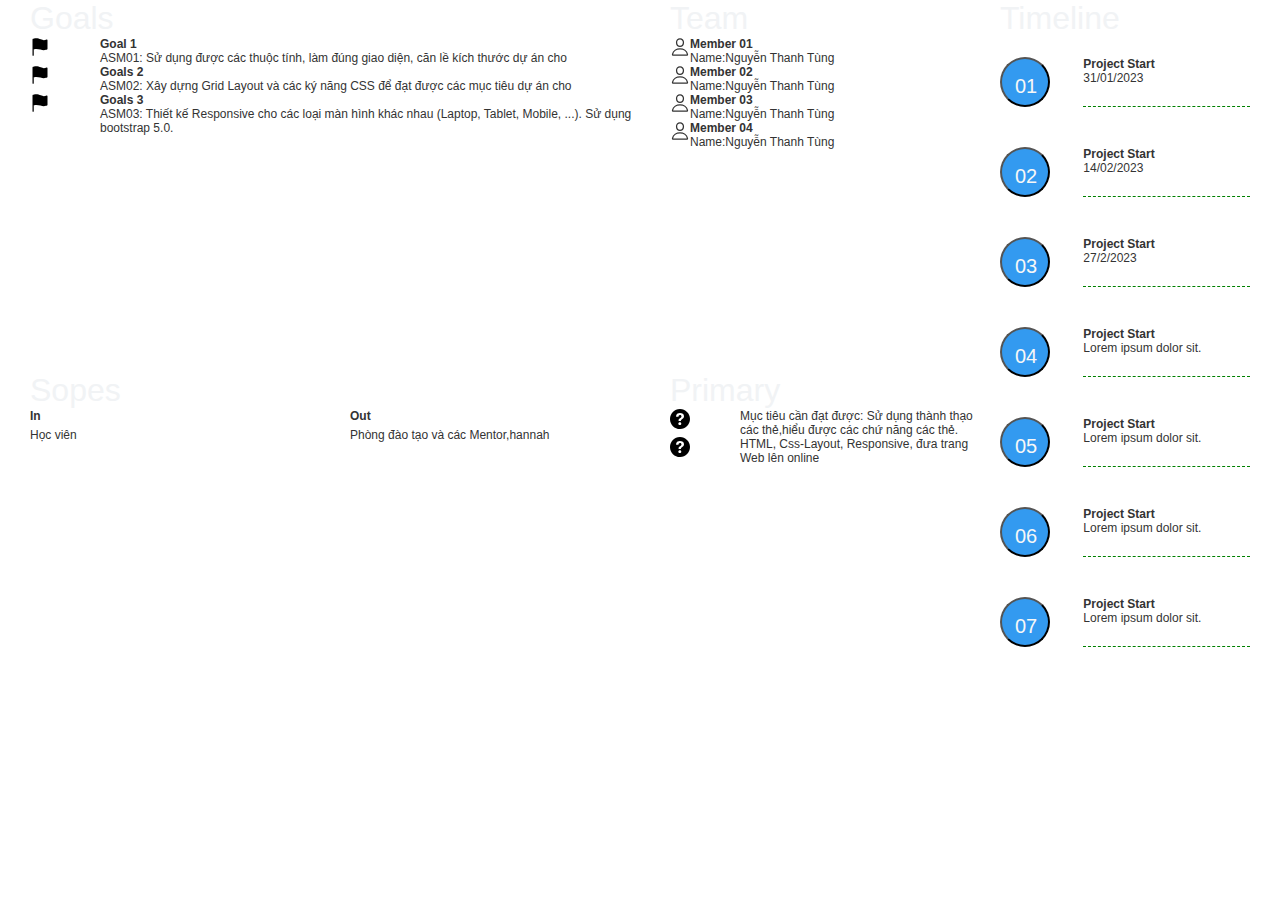
<file: digital-cv.html>
<!DOCTYPE html>
<html lang="en">
  <head>
    <meta charset="UTF-8" />
    <meta http-equiv="X-UA-Compatible" content="IE=edge" />
    <meta name="viewport" content="width=device-width, initial-scale=1.0" />
    <link
      href="https://cdn.jsdelivr.net/npm/bootstrap@5.1.3/dist/css/bootstrap.min.css"
      rel="stylesheet"
      integrity="sha384-1BmE4kWBq78iYhFldvKuhfTAU6auU8tT94WrHftjDbrCEXSU1oBoqyl2QvZ6jIW3"
      crossorigin="anonymous"
    />
    <link rel="stylesheet" href="../laptop.css" />
    <link rel="stylesheet" href="../tablet.css" />
    <link rel="stylesheet" href="../mobile.css" />
    <title>Digital-CV</title>
  </head>
  <body>
    <section class="pt-5 pb-5">
      <div class="container grid funix btn-primary pt-5 pb-5">
        <div class="grid low-1">
          <!-- CỘT 1 -->
          <div class="btn-light ps-5 pe-5 pt-3">
            <h1 class="text-primary border-bottom pb-3">Goals</h1>

            <div class="ps-5 border-bottom pt-3 goals">
              <div class="text-center">
                <svg
                  xmlns="http://www.w3.org/2000/svg"
                  class="ionicon"
                  viewBox="0 0 512 512"
                  style="width: 2rem; height: 2rem"
                >
                  <title>Flag</title>
                  <path
                    d="M80 480a16 16 0 01-16-16V68.13a24 24 0 0111.9-20.72C88 40.38 112.38 32 160 32c37.21 0 78.83 14.71 115.55 27.68C305.12 70.13 333.05 80 352 80a183.84 183.84 0 0071-14.5 18 18 0 0125 16.58v219.36a20 20 0 01-12 18.31c-8.71 3.81-40.51 16.25-84 16.25-24.14 0-54.38-7.14-86.39-14.71C229.63 312.79 192.43 304 160 304c-36.87 0-55.74 5.58-64 9.11V464a16 16 0 01-16 16z"
                  />
                </svg>
              </div>
              <div>
                <p><strong>Goal 1</strong></p>
                <p>
                  ASM01: Sử dụng được các thuộc tính, làm đúng giao diện, căn lề
                  kích thước dự án cho
                </p>
              </div>
            </div>

            <div class="ps-5 border-bottom pt-3 goals">
              <div class="text-center">
                <svg
                  xmlns="http://www.w3.org/2000/svg"
                  class="ionicon"
                  viewBox="0 0 512 512"
                  style="width: 2rem; height: 2rem"
                >
                  <title>Flag</title>
                  <path
                    d="M80 480a16 16 0 01-16-16V68.13a24 24 0 0111.9-20.72C88 40.38 112.38 32 160 32c37.21 0 78.83 14.71 115.55 27.68C305.12 70.13 333.05 80 352 80a183.84 183.84 0 0071-14.5 18 18 0 0125 16.58v219.36a20 20 0 01-12 18.31c-8.71 3.81-40.51 16.25-84 16.25-24.14 0-54.38-7.14-86.39-14.71C229.63 312.79 192.43 304 160 304c-36.87 0-55.74 5.58-64 9.11V464a16 16 0 01-16 16z"
                  />
                </svg>
              </div>
              <div>
                <p><strong>Goals 2</strong></p>
                <p>
                  ASM02: Xây dựng Grid Layout và các ký năng CSS để đạt được các
                  mục tiêu dự án cho
                </p>
              </div>
            </div>

            <div class="ps-5 border-bottom pt-3 goals">
              <div class="text-center">
                <svg
                  xmlns="http://www.w3.org/2000/svg"
                  class="ionicon"
                  viewBox="0 0 512 512"
                  style="width: 2rem; height: 2rem"
                >
                  <title>Flag</title>
                  <path
                    d="M80 480a16 16 0 01-16-16V68.13a24 24 0 0111.9-20.72C88 40.38 112.38 32 160 32c37.21 0 78.83 14.71 115.55 27.68C305.12 70.13 333.05 80 352 80a183.84 183.84 0 0071-14.5 18 18 0 0125 16.58v219.36a20 20 0 01-12 18.31c-8.71 3.81-40.51 16.25-84 16.25-24.14 0-54.38-7.14-86.39-14.71C229.63 312.79 192.43 304 160 304c-36.87 0-55.74 5.58-64 9.11V464a16 16 0 01-16 16z"
                  />
                </svg>
              </div>
              <div>
                <p><strong>Goals 3</strong></p>
                <p>
                  ASM03: Thiết kế Responsive cho các loại màn hình khác nhau
                  (Laptop, Tablet, Mobile, ...). Sử dụng bootstrap 5.0.
                </p>
              </div>
            </div>
          </div>

          <!-- CỘT 2 -->
          <div class="btn-light ps-5 pe-5 pt-3">
            <h1 class="text-primary border-bottom pb-3">Team</h1>
            <div class="ps-3 pt-3 goals1">
              <div class="text-center">
                <svg
                  xmlns="http://www.w3.org/2000/svg"
                  class="ionicon"
                  viewBox="0 0 512 512"
                  style="width: 2rem; height: 2rem"
                >
                  <title>Person</title>
                  <path
                    d="M344 144c-3.92 52.87-44 96-88 96s-84.15-43.12-88-96c-4-55 35-96 88-96s92 42 88 96z"
                    fill="none"
                    stroke="currentColor"
                    stroke-linecap="round"
                    stroke-linejoin="round"
                    stroke-width="32"
                  />
                  <path
                    d="M256 304c-87 0-175.3 48-191.64 138.6C62.39 453.52 68.57 464 80 464h352c11.44 0 17.62-10.48 15.65-21.4C431.3 352 343 304 256 304z"
                    fill="none"
                    stroke="currentColor"
                    stroke-miterlimit="10"
                    stroke-width="32"
                  />
                </svg>
              </div>
              <div class="ps-4">
                <p><strong>Member 01</strong></p>
                <p>Name:Nguyễn Thanh Tùng</p>
              </div>
            </div>

            <div class="ps-3 goals1">
              <div class="text-center">
                <svg
                  xmlns="http://www.w3.org/2000/svg"
                  class="ionicon"
                  viewBox="0 0 512 512"
                  style="width: 2rem; height: 2rem"
                >
                  <title>Person</title>
                  <path
                    d="M344 144c-3.92 52.87-44 96-88 96s-84.15-43.12-88-96c-4-55 35-96 88-96s92 42 88 96z"
                    fill="none"
                    stroke="currentColor"
                    stroke-linecap="round"
                    stroke-linejoin="round"
                    stroke-width="32"
                  />
                  <path
                    d="M256 304c-87 0-175.3 48-191.64 138.6C62.39 453.52 68.57 464 80 464h352c11.44 0 17.62-10.48 15.65-21.4C431.3 352 343 304 256 304z"
                    fill="none"
                    stroke="currentColor"
                    stroke-miterlimit="10"
                    stroke-width="32"
                  />
                </svg>
              </div>
              <div class="ps-4">
                <p><strong>Member 02</strong></p>
                <p>Name:Nguyễn Thanh Tùng</p>
              </div>
            </div>

            <div class="ps-3 goals1">
              <div class="text-center">
                <svg
                  xmlns="http://www.w3.org/2000/svg"
                  class="ionicon"
                  viewBox="0 0 512 512"
                  style="width: 2rem; height: 2rem"
                >
                  <title>Person</title>
                  <path
                    d="M344 144c-3.92 52.87-44 96-88 96s-84.15-43.12-88-96c-4-55 35-96 88-96s92 42 88 96z"
                    fill="none"
                    stroke="currentColor"
                    stroke-linecap="round"
                    stroke-linejoin="round"
                    stroke-width="32"
                  />
                  <path
                    d="M256 304c-87 0-175.3 48-191.64 138.6C62.39 453.52 68.57 464 80 464h352c11.44 0 17.62-10.48 15.65-21.4C431.3 352 343 304 256 304z"
                    fill="none"
                    stroke="currentColor"
                    stroke-miterlimit="10"
                    stroke-width="32"
                  />
                </svg>
              </div>
              <div class="ps-4">
                <p><strong>Member 03</strong></p>
                <p>Name:Nguyễn Thanh Tùng</p>
              </div>
            </div>

            <div class="ps-3 goals1">
              <div class="text-center">
                <svg
                  xmlns="http://www.w3.org/2000/svg"
                  class="ionicon"
                  viewBox="0 0 512 512"
                  style="width: 2rem; height: 2rem"
                >
                  <title>Person</title>
                  <path
                    d="M344 144c-3.92 52.87-44 96-88 96s-84.15-43.12-88-96c-4-55 35-96 88-96s92 42 88 96z"
                    fill="none"
                    stroke="currentColor"
                    stroke-linecap="round"
                    stroke-linejoin="round"
                    stroke-width="32"
                  />
                  <path
                    d="M256 304c-87 0-175.3 48-191.64 138.6C62.39 453.52 68.57 464 80 464h352c11.44 0 17.62-10.48 15.65-21.4C431.3 352 343 304 256 304z"
                    fill="none"
                    stroke="currentColor"
                    stroke-miterlimit="10"
                    stroke-width="32"
                  />
                </svg>
              </div>
              <div class="ps-4">
                <p><strong>Member 04</strong></p>
                <p>Name:Nguyễn Thanh Tùng</p>
              </div>
            </div>
          </div>

          <!-- CỘT 4 -->
          <div class="btn-light ps-5 pe-5 pt-3">
            <h1 class="text-primary border-bottom pb-3">Sopes</h1>
            <div class="grid cols-1 pt-3">
              <div class="col-md">
                <p class="text-uppercase"><strong>In</strong></p>
                <p class="pts">Học viên</p>
              </div>
              <div class="col-md">
                <p class="text-uppercase"><strong>Out</strong></p>
                <p class="pts">Phòng đào tạo và các Mentor,hannah</p>
              </div>
            </div>
          </div>

          <!-- CỘT 5 -->
          <div class="btn-light ps-5 pe-5 pt-3">
            <h1 class="text-primary border-bottom pb-3">Primary</h1>
            <div class="pt-3 goals">
              <div class="text-center">
                <?xml version="1.0" ?><!DOCTYPE svg PUBLIC '-//W3C//DTD SVG 1.1//EN' 'http://www.w3.org/Graphics/SVG/1.1/DTD/svg11.dtd'>
                <svg
                  height="2rem"
                  id="Capa_1"
                  style="enable-background: new 0 0 91.999 92"
                  version="1.1"
                  viewBox="0 0 91.999 92"
                  width="2rem"
                  xml:space="preserve"
                  xmlns="http://www.w3.org/2000/svg"
                  xmlns:xlink="http://www.w3.org/1999/xlink"
                >
                  <path
                    d="M45.385,0.004C19.982,0.344-0.334,21.215,0.004,46.619c0.34,25.393,21.209,45.715,46.611,45.377  c25.398-0.342,45.718-21.213,45.38-46.615C91.655,19.986,70.785-0.335,45.385,0.004z M45.249,74l-0.254-0.004  c-3.912-0.116-6.67-2.998-6.559-6.852c0.109-3.788,2.934-6.538,6.717-6.538l0.227,0.004c4.021,0.119,6.748,2.972,6.635,6.937  C51.903,71.346,49.122,74,45.249,74z M61.704,41.341c-0.92,1.307-2.943,2.93-5.492,4.916l-2.807,1.938  c-1.541,1.198-2.471,2.325-2.82,3.434c-0.275,0.873-0.41,1.104-0.434,2.88l-0.004,0.451H39.429l0.031-0.907  c0.131-3.728,0.223-5.921,1.768-7.733c2.424-2.846,7.771-6.289,7.998-6.435c0.766-0.577,1.412-1.234,1.893-1.936  c1.125-1.551,1.623-2.772,1.623-3.972c0-1.665-0.494-3.205-1.471-4.576c-0.939-1.323-2.723-1.993-5.303-1.993  c-2.559,0-4.311,0.812-5.359,2.478c-1.078,1.713-1.623,3.512-1.623,5.35v0.457H27.935l0.02-0.477  c0.285-6.769,2.701-11.643,7.178-14.487C37.946,18.918,41.446,18,45.53,18c5.346,0,9.859,1.299,13.412,3.861  c3.6,2.596,5.426,6.484,5.426,11.556C64.368,36.254,63.472,38.919,61.704,41.341z"
                  />
                  <g />
                  <g />
                  <g />
                  <g />
                  <g />
                  <g />
                  <g />
                  <g />
                  <g />
                  <g />
                  <g />
                  <g />
                  <g />
                  <g />
                  <g />
                </svg>
              </div>

              <p class="pz-3">
                Mục tiêu cần đạt được: Sử dụng thành thạo các thẻ,hiểu được các
                chứ năng các thẻ.
              </p>
            </div>

            <div class="pt-3 goals">
              <div class="text-center">
                <?xml version="1.0" ?><!DOCTYPE svg PUBLIC '-//W3C//DTD SVG 1.1//EN' 'http://www.w3.org/Graphics/SVG/1.1/DTD/svg11.dtd'>
                <svg
                  height="2rem"
                  id="Capa_1"
                  style="enable-background: new 0 0 91.999 92"
                  version="1.1"
                  viewBox="0 0 91.999 92"
                  width="2rem"
                  xml:space="preserve"
                  xmlns="http://www.w3.org/2000/svg"
                  xmlns:xlink="http://www.w3.org/1999/xlink"
                >
                  <path
                    d="M45.385,0.004C19.982,0.344-0.334,21.215,0.004,46.619c0.34,25.393,21.209,45.715,46.611,45.377  c25.398-0.342,45.718-21.213,45.38-46.615C91.655,19.986,70.785-0.335,45.385,0.004z M45.249,74l-0.254-0.004  c-3.912-0.116-6.67-2.998-6.559-6.852c0.109-3.788,2.934-6.538,6.717-6.538l0.227,0.004c4.021,0.119,6.748,2.972,6.635,6.937  C51.903,71.346,49.122,74,45.249,74z M61.704,41.341c-0.92,1.307-2.943,2.93-5.492,4.916l-2.807,1.938  c-1.541,1.198-2.471,2.325-2.82,3.434c-0.275,0.873-0.41,1.104-0.434,2.88l-0.004,0.451H39.429l0.031-0.907  c0.131-3.728,0.223-5.921,1.768-7.733c2.424-2.846,7.771-6.289,7.998-6.435c0.766-0.577,1.412-1.234,1.893-1.936  c1.125-1.551,1.623-2.772,1.623-3.972c0-1.665-0.494-3.205-1.471-4.576c-0.939-1.323-2.723-1.993-5.303-1.993  c-2.559,0-4.311,0.812-5.359,2.478c-1.078,1.713-1.623,3.512-1.623,5.35v0.457H27.935l0.02-0.477  c0.285-6.769,2.701-11.643,7.178-14.487C37.946,18.918,41.446,18,45.53,18c5.346,0,9.859,1.299,13.412,3.861  c3.6,2.596,5.426,6.484,5.426,11.556C64.368,36.254,63.472,38.919,61.704,41.341z"
                  />
                  <g />
                  <g />
                  <g />
                  <g />
                  <g />
                  <g />
                  <g />
                  <g />
                  <g />
                  <g />
                  <g />
                  <g />
                  <g />
                  <g />
                  <g />
                </svg>
              </div>
              <p class="pz-3">
                HTML, Css-Layout, Responsive, đưa trang Web lên online
              </p>
            </div>
          </div>
        </div>

        <!-- CỘT 3 -->
        <div class="col-md btn-light ps-3 pe-5 pt-3">
          <h1 class="text-primary border-bottom pb-3">Timeline</h1>
          <div class="dau ps-3">
            <button class="button-2"><p>01</p></button>

            <div class="cols">
              <p><strong>Project Start</strong></p>
              <p>31/01/2023</p>
            </div>
          </div>

          <div class="dau ps-3">
            <button class="button-2"><p>02</p></button>
            <div class="cols">
              <p><strong>Project Start</strong></p>
              <p>14/02/2023</p>
            </div>
          </div>

          <div class="dau ps-3">
            <button class="button-2"><p>03</p></button>
            <div class="cols">
              <p><strong>Project Start</strong></p>
              <p>27/2/2023</p>
            </div>
          </div>

          <div class="dau ps-3">
            <button class="button-2"><p>04</p></button>
            <div class="cols">
              <p><strong>Project Start</strong></p>
              <p>Lorem ipsum dolor sit.</p>
            </div>
          </div>

          <div class="dau ps-3">
            <button class="button-2"><p>05</p></button>
            <div class="cols">
              <p><strong>Project Start</strong></p>
              <p>Lorem ipsum dolor sit.</p>
            </div>
          </div>

          <div class="dau ps-3">
            <button class="button-2"><p>06</p></button>
            <div class="cols">
              <p><strong>Project Start</strong></p>
              <p>Lorem ipsum dolor sit.</p>
            </div>
          </div>

          <div class="dau ps-3">
            <button class="button-2"><p>07</p></button>
            <div class="cols">
              <p><strong>Project Start</strong></p>
              <p>Lorem ipsum dolor sit.</p>
            </div>
          </div>
        </div>
      </div>
    </section>
  </body>
</html>
</file>
<file: laptop.css>
* {
  margin: 0;
  padding: 0;
  box-sizing: border-box;
}

html {
  font-size: 62.5%;
}

body {
  font-family: "Inter", sans-serif;
  color: #333;
}

/* phần 1 */
header {
  height: 500px;
  background-image: linear-gradient(rgba(0, 0, 0, 0.4), rgba(0, 0, 0, 0.4)),
    url(../banner.jpg);
  background-size: cover;
  position: relative;
}

p {
  font-size: 1.2rem;
}

.dist {
  text-align: center;
  position: absolute;
  top: 0;
  left: 50%;
  transform: translate(-50%, 50%);
}
h1 {
  font-size: 3.2rem;
  color: #f1f3f5;
  font-weight: 100;
}

/* Phần 2 */

.low {
  padding-left: 5rem;
  padding-right: 5rem;
}
.sale-1 {
  border-left: 1px solid #adb5bd;
  border-right: 1px solid #adb5bd;
}

.class {
  display: inline-block;
  text-decoration: none;
  color: #333;
}

/* Phần 3 */
.grid-4-1 {
  display: grid;
  grid-template-columns: 1fr 1fr;
}
.svg {
  margin-top: 4rem;
  display: flex;
  gap: 2rem;
}
.trill {
  font-weight: 100;
  background-color: #f1f3f5;
  padding-top: 6rem;
  /* padding-left: 15rem; */
  padding-right: 15rem;
}

.rel-4-1 p {
  margin-bottom: 5px;
}

.author-rel {
  padding-top: 6rem;
  background-color: #e9ecef;
  padding-bottom: 6rem;
  padding-left: 4rem;
}
.bootstrap {
  margin-bottom: 3rem;
}

/* Phần 4 */

.grid {
  display: grid;
  grid-template-columns: 1fr 1fr 1fr;
  column-gap: 2rem;
  row-gap: 2rem;
}
.div1 {
  border: 1px solid #adb5bd;
}

.div1-1 {
  display: flex;
  align-items: center;
  justify-content: space-between;
  padding-right: 2rem;
  padding-top: 4rem;
  margin-bottom: 4rem;
}

h5 {
  font-size: 1.6rem;
  font-weight: 100;
  margin-top: 2rem;
  color: #333;
  margin-bottom: 0.5rem;
}

li::marker {
  color: #339af0;
  font-size: 2rem;
}
.div1-1-1 {
  margin-top: 0.5rem;
  margin-bottom: 0.5rem;
  font-size: 1.5rem;
  color: #adb5bd;
}
span {
  background-color: #339af0;
  border-radius: 2px;
  padding-left: 0.5rem;
  padding-right: 0.5rem;
  color: #fff;
}
em {
  margin-bottom: 1rem;
}

.project {
  width: 90%;
}

.div2-2 {
  border: 1px solid #adb5bd;
}

.div3 {
  border: 1px solid #adb5bd;
}

.div4 {
  border: 1px solid #adb5bd;
}
.div1-4 {
  display: flex;
  align-items: center;
  justify-content: space-between;
  padding-right: 2rem;
  padding-top: 4rem;
  padding-left: 2rem;
  margin-bottom: 4rem;
}
.div5 {
  border: 1px solid #adb5bd;
}
.div1-5 {
  display: flex;
  align-items: center;
  justify-content: space-between;
  padding-right: 2rem;
  padding-top: 4rem;
  padding-left: 2rem;
  margin-bottom: 4rem;
}
.div6 {
  border: 1px solid #adb5bd;
}
.div1-6 {
  display: flex;
  align-items: center;
  justify-content: space-between;
  padding-right: 2rem;
  padding-top: 4rem;
  padding-left: 2rem;
  margin-bottom: 4rem;
}

.button-1 {
  background-color: #339af0;
  border: none;
  width: 3rem;
  height: 2px;
}

.button-2 {
  background-color: #339af0;
  border-radius: 5rem;
  width: 5rem;
  height: 5rem;
}

.button {
  border: none;
  width: 3rem;
  height: 2px;
}
.p {
  margin-top: 1rem;
  margin-bottom: 0.5rem;
}
.button-0 {
  padding-left: 2rem;
}
.project {
  margin-top: 0.5rem;
}

/* Phần 5 */
.height {
  display: grid;
  grid-template-columns: 1fr 1fr;
  /* grid-template-rows: 1fr; */
  row-gap: 3rem;
  padding-left: 20rem;
  padding-right: 20rem;
}
.alt {
  display: grid;
  grid-template-columns: 15rem 1fr;
}
.width {
  background-color: #e9ecef;
  padding-bottom: 10rem;
}
.banner {
  padding-left: 20rem;
  padding-top: 4rem;
  margin-bottom: 4rem;
}
.alt-1 {
  border-left: 1px solid #fab005;
  padding-left: 1rem;
}
.alt-2 {
  grid-column: 1 / -1;
  border-top: 1px solid #fab005;
  padding-top: 3rem;
}

.alt-4 {
  width: 100%;
}

.alt-5 {
  width: 100%;
}

.with-3 {
  display: grid;
  grid-template-rows: 1fr 1fr 110px 1fr 1fr;
  border: 1px solid #e9ecef;
}

/* phần 6 */
.rol {
  display: grid;
  grid-template-columns: 1fr 1fr 1fr;
  gap: 3rem;
}
.h6 {
  border-bottom: 1px solid #e9ecef;
  padding: 1rem 0 1rem 2rem;
  text-transform: uppercase;
}
.Developer-1 {
  display: grid;
  grid-template-columns: 1fr 3fr;
  align-items: center;
  justify-content: center;
  padding: 1rem 0 1rem 1rem;
  gap: 5rem;
  border-bottom: 1px solid #e9ecef;
}
.Developer-0 {
  display: flex;
  padding-right: 1rem;
  gap: 1rem;
  padding: 5px 5px;
}

.Developer-2 {
  display: block;
  background-color: #339af0;
  text-align: center;
  padding: 5px 5px;
  color: #f7f7f7;
  border-radius: 2rem;
}

.Developer {
  display: grid;
  grid-template-columns: 1fr 3fr;
  border-bottom: 1px solid #e9ecef;
  padding: 5px 5px;
}

.Developer-3 {
  display: grid;
  grid-template-columns: 1fr 2fr;
  padding: 5px 5px;
}

.Developer-4 {
  display: grid;
  grid-template-columns: 1fr 1fr;
}

/* Fooder */
.hidden {
  padding-top: 2rem;
  padding-bottom: 2rem;
  background-color: #e9ecef;
  display: flex;
  gap: 2rem;
  justify-content: center;
}

.Container {
  margin-left: 1.5rem;
}

.ion-icon {
  width: 2rem;
  height: 2rem;
  fill: #339af0;
  border-radius: 50%;
}

/* digital-cv */

.goals {
  display: flex;
  gap: 5rem;
}

.goals1 {
  display: flex;
}

.goals1-2 {
  display: flex;
}

.low-1 {
  display: grid;
  grid-template-columns: 2fr 1fr;
}
.funix {
  grid-template-columns: 3fr 25rem;
  padding-left: 3rem;
  padding-right: 3rem;
}

.cols {
  border-bottom: 1px dashed green;
}
.dau {
  display: grid;
  grid-template-columns: 1fr 2fr;
  padding-top: 2rem;
  padding-bottom: 2rem;
}

.button-1 {
  background-color: #339af0;
  border: none;
}

button p {
  color: #f7f7f7;
  font-size: 2rem;
  padding-top: 8px;
  padding-left: 2px;
}

.cols-1 {
  display: grid;
  grid-template-columns: 1fr 1fr;
}

.pts {
  padding-top: 5px;
}
</file>
<file: tablet.css>
/* Below 990px (table) */
/**************************/
@media (max-width: 62em) {
  html {
    font-size: 50%;
  }
  
  header {
    height: 500px;
    background-image: linear-gradient(rgba(0, 0, 0, 0.4), rgba(0, 0, 0, 0.4)),
      url(../banner.jpg);
    background-size: cover;

  }

  .low {
    grid-template-columns: repeat(4, 1fr);
    align-items: center;
    justify-content: center;
  }

  .sale {
    display: none;
    padding-left: 2rem;
    padding-right: 2rem;
  }

  .cert {
    border-right: 1px solid #e2e4e6;
    padding-left: 0;
  }

  .cert-0 {
    border-left: 1px solid #e2e4e6;
    padding-left: 0;
    padding-right: 0;
  }

  .rigth {
    padding-right: 10rem;
  }

  .grid {
    display: grid;
    grid-template-columns: 1fr 1fr;
  }
  
   .project {
    width: 90%;
  }

   .div1 {
    grid-area: 1/1;
  }
  
  .div1-1-2 {
    height: 50rem;
  }

  .div3-1 {
    grid-area: 1;
    height: 35rem;
  }

  .div3-3 {
    grid-area: 2 / 1;
  }

  .div2-2-2 {
    grid-area: 3 / 1;
  }

  .div1-2-2 {
    grid-area: 2;
    margin-top: -15rem;
    height: 37rem;
  }

  .div1-2 {
    grid-area: 3;
    margin-top: -9rem;
  }


  /* Phần 5 */
  .alt {
    display: flex;
    flex-direction: column;
  }

  .alt-4 {
    width: 50%;
  }

  /* Phần 6 */
  .with-3 {
    display: grid;
    grid-template-rows: 50px 1fr 110px 1fr 1fr;
  }

  .Developer-0 {
  }

  .Developer-1 {
    align-items: start;
  }

  .Developer-2 {
    height: 40%;
  }

  .Developer-4 {
    display: flex;
    flex-direction: column;
  }

  .Developer-5 {
    display: grid;
    grid-template-columns: 1fr 1fr 1fr;
  }

  /* footer */

  .hidden {
    align-items: center;
  }

  .hidden p {
    font-size: 2rem;
  }

  .ion-icon {
    width: 4rem;
    height: 4rem;
  }

  /* digital-cv */
  .funix,
  .low-1 {
    grid-template-columns: 1fr;
  }

  .dau,
  .cols-1 {
    grid-template-columns: 1fr;
  }
  .cols-1 {
    gap: 0;
  }

  .goals,
  .goals1 {
    display: flex;
    flex-direction: column;
    gap: 0;
  }

  .pz-3 {
    padding-top: 10px;
  }
}
</file>
<file: mobile.css>
/* Below 722px (mobile) */
/**************************/
@media (max-width: 45em) {
  header {
    height: 20rem;
    background-image: linear-gradient(rgba(0, 0, 0, 0.4), rgba(0, 0, 0, 0.4)),
      url(../banner.jpg);
    background-size: cover;
  }

  .grid-4-1 {
    display: grid;
    grid-template-columns: 1fr;
  }
  .trill {
    padding-left: 0;
    padding-right: 0;
  }

  .trill p {
    width: 40%;
    line-height: 2;
  }

  nav .container {
    margin-left: 0 !important;
  }

  .low {
    display: flex;
    flex-direction: column;
    padding: 0;
  }
  .sale-1 {
    border: none;
  }

  .cert,
  .cert-0 {
    border: none;
  }
  .section {
    display: grid;
    grid-template-columns: 1fr;
  }

  .grid {
    grid-template-columns: 1fr !important;
  }

  .div-0 {
    display: unset;
  }

  .div1,
  .div3-1,
  .div3-3,
  .div2-2-2,
  .div1-2-2,
  .div1-2 {
    margin-top: 40px;
  }

  .height {
    display: grid;
    grid-template-columns: 1fr;
  }

  .alt-4 {
    width: 100%;
  }

  .alt {
    border: none;
  }

  .row {
    display: grid;
    grid-template-columns: 1fr;
  }
}
</file>
